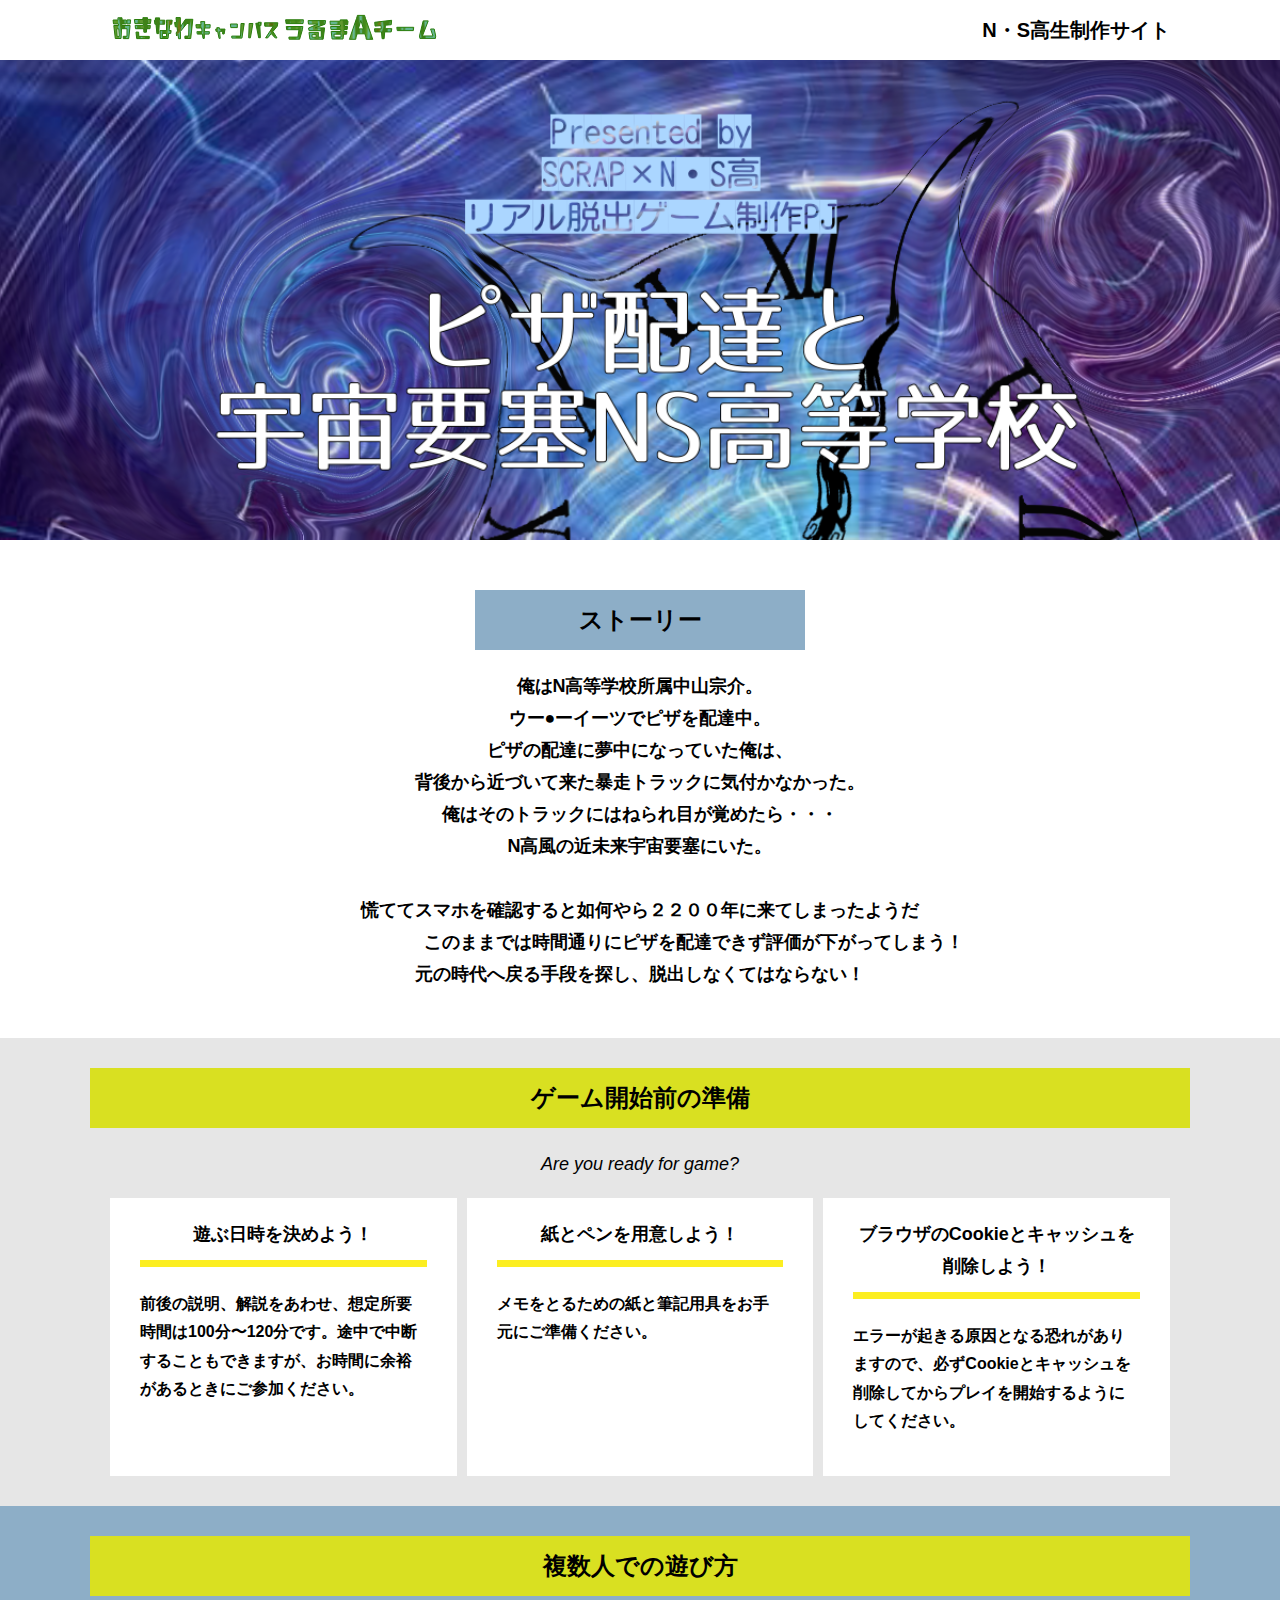
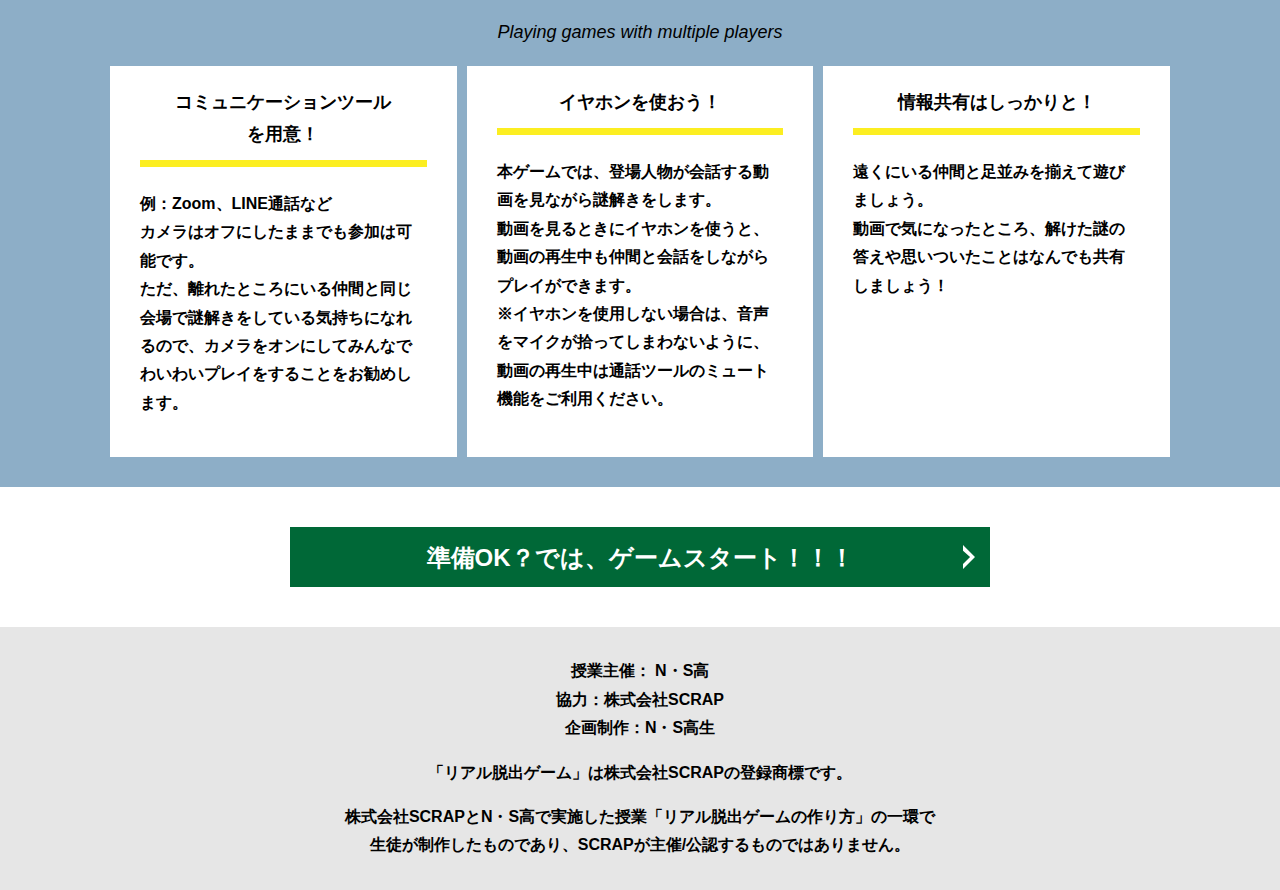
<file: index.html>
<!DOCTYPE html>
<html lang="ja">
<head>
  <meta charset="UTF-8">
  <meta http-equiv="X-UA-Compatible" content="IE=edge">
  <meta name="viewport" content="width=device-width, initial-scale=1.0">
  <title>ピザ配達と宇宙要塞NS高等学校 │ Project N</title>
  <link rel="stylesheet" href="assets/css/normalize.css">
  <link rel="stylesheet" href="assets/css/style.css">
</head>
<body>
  <svg width="0" height="0" class="hidden">
    <symbol xmlns="http://www.w3.org/2000/svg" viewBox="0 0 12.47 24.94" id="arrow" class="arrow_svg">
      <title>arrow</title>
      <polygon points="0 24.94 0 19.66 7.35 12.47 0 5.92 0 0 12.47 12.47 0 24.94"/>
    </symbol>
  </svg>
  <header class="header">
    <div class="container">
      <div class="header__logo"><img src="assets/images/logo.svg" alt="チームロゴ"></div>
      <div class="header__name">N・S高生制作サイト</div>
    </div>
  </header>
  <main class="main index-page">
    <!-- タイトルエリア　ここから -->
    <h1 class="main-title"><img src="assets/images/taitorugazou.png" alt="タイトル画像　ピザ配達と航宙要塞NS高等学校"></h1>
    <!-- タイトルエリア　ここまで -->
    <section class="section section--story">
      <div class="container">
        <h2 class="section-title section-title--keycolor section-title--story">ストーリー</h2>
        <div class="story">
          <p class="text-center">俺はN高等学校所属中山宗介。<br>
            ウー●ーイーツでピザを配達中。<br>
            ピザの配達に夢中になっていた俺は、<br>
            背後から近づいて来た暴走トラックに気付かなかった。<br>
            俺はそのトラックにはねられ目が覚めたら・・・<br>
            N高風の近未来宇宙要塞にいた。<br>
            <br>
            慌ててスマホを確認すると如何やら２２００年に来てしまったようだ<br>
         　　　　　　このままでは時間通りにピザを配達できず評価が下がってしまう！<br>
            元の時代へ戻る手段を探し、脱出しなくてはならない！</p>
        </div>
      </div>
    </section>
    <section class="section bg-color--gray">
      <div class="container">
        <h2 class="section-title">ゲーム開始前の準備</h2>
        <p class="font-eng text-center">Are you ready for game?</p>
        <!--
          class名"row"内のclass名"column"が横並びになります。
          改行する場合は以下のように追加してください。
          <div class="row">
            <div class="column">
              ～ 内容 ～
            </div>
          </div>
        -->
        <div class="row">
          <div class="column">
            <div class="card">
              <h3 class="card__title">遊ぶ日時を決めよう！</h3>
              <p class="card__content">前後の説明、解説をあわせ、想定所要時間は100分〜120分です。途中で中断することもできますが、お時間に余裕があるときにご参加ください。</p>
            </div>
          </div>
          <div class="column">
            <div class="card">
              <h3 class="card__title">紙とペンを用意しよう！</h3>
              <p class="card__content">メモをとるための紙と筆記用具をお手元にご準備ください。</p>
            </div>
          </div>
          <div class="column">
            <div class="card">
              <h3 class="card__title">ブラウザのCookieとキャッシュを<br>削除しよう！</h3>
              <p class="card__content">エラーが起きる原因となる恐れがありますので、必ずCookieとキャッシュを削除してからプレイを開始するようにしてください。</p>
            </div>
          </div>
        </div>
      </div>
    </section>
    <section class="section bg-color--keycolor">
      <div class="container">
        <h2 class="section-title">複数人での遊び方</h2>
        <p class="font-eng text-center">Playing games with multiple players</p>
        <div class="row">
          <div class="column">
            <div class="card">
              <h3 class="card__title">コミュニケーションツール<br>を用意！</h3>
              <p class="card__content">例：Zoom、LINE通話など<br>
                カメラはオフにしたままでも参加は可能です。<br>
                ただ、離れたところにいる仲間と同じ会場で謎解きをしている気持ちになれるので、カメラをオンにしてみんなでわいわいプレイをすることをお勧めします。</p>
            </div>
          </div>
          <div class="column">
            <div class="card">
              <h3 class="card__title">イヤホンを使おう！</h3>
              <p class="card__content">本ゲームでは、登場人物が会話する動画を見ながら謎解きをします。<br>
                動画を見るときにイヤホンを使うと、動画の再生中も仲間と会話をしながらプレイができます。<br>
                ※イヤホンを使用しない場合は、音声をマイクが拾ってしまわないように、動画の再生中は通話ツールのミュート機能をご利用ください。</p>
            </div>
          </div>
          <div class="column">
            <div class="card">
              <h3 class="card__title">情報共有はしっかりと！</h3>
              <p class="card__content">遠くにいる仲間と足並みを揃えて遊びましょう。<br>
                動画で気になったところ、解けた謎の答えや思いついたことはなんでも共有しましょう！</p>
            </div>
          </div>
        </div>
      </div>
    </section>
    <section class="section">
      <div class="container">
        <a class="btn" href="main.html">準備OK？では、ゲームスタート！！！<svg class="btn__arrow"><use xlink:href="#arrow"></use></svg></a>
      </div>
    </section>
  </main>
  <footer class="footer section bg-color--gray">
    <div class="container">
      <p class="text-center">授業主催： N・S高<br>協力：株式会社SCRAP<br>企画制作：N・S高生</p>
      <p class="text-center">「リアル脱出ゲーム」は株式会社SCRAPの登録商標です。</p>
      <p class="text-center">株式会社SCRAPとN・S高で実施した授業「リアル脱出ゲームの作り方」の一環で<br>生徒が制作したものであり、SCRAPが主催/公認するものではありません。</p>
    </div>
  </footer>
</body>
</html>
</file>
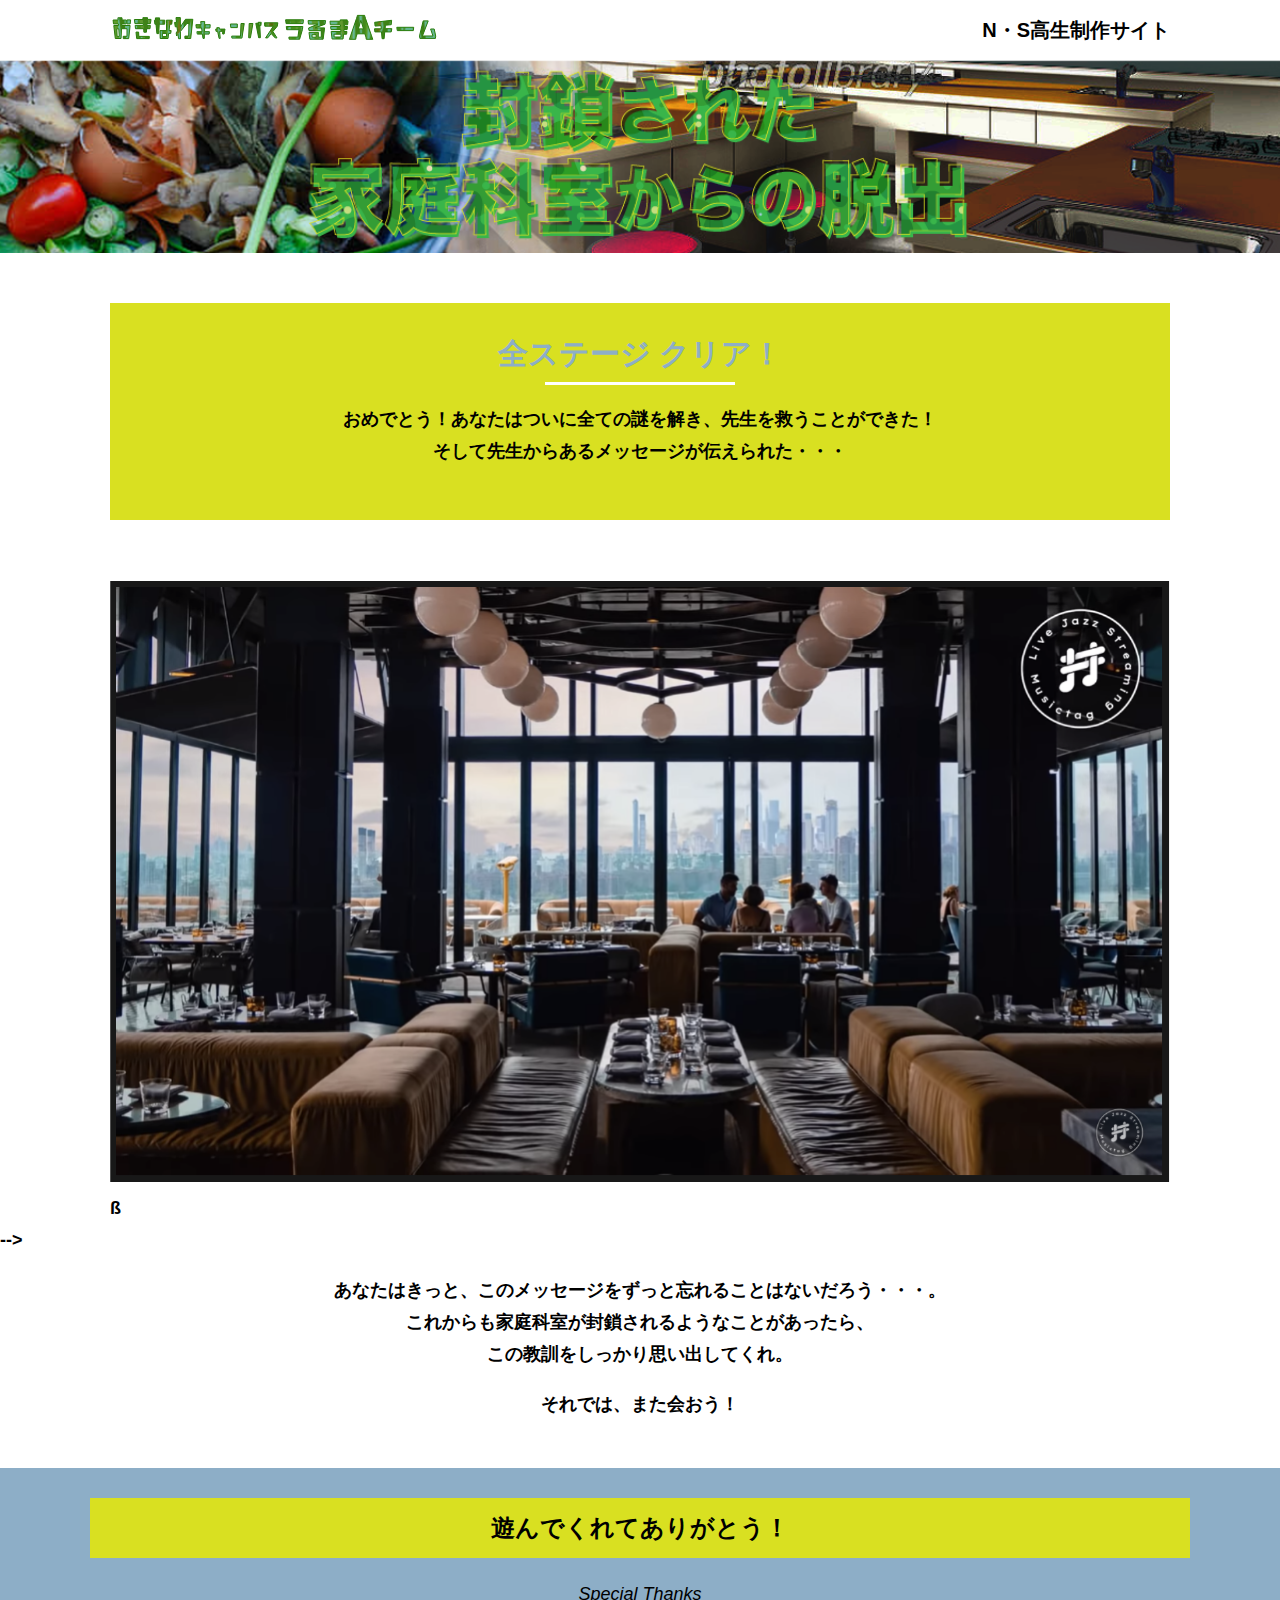
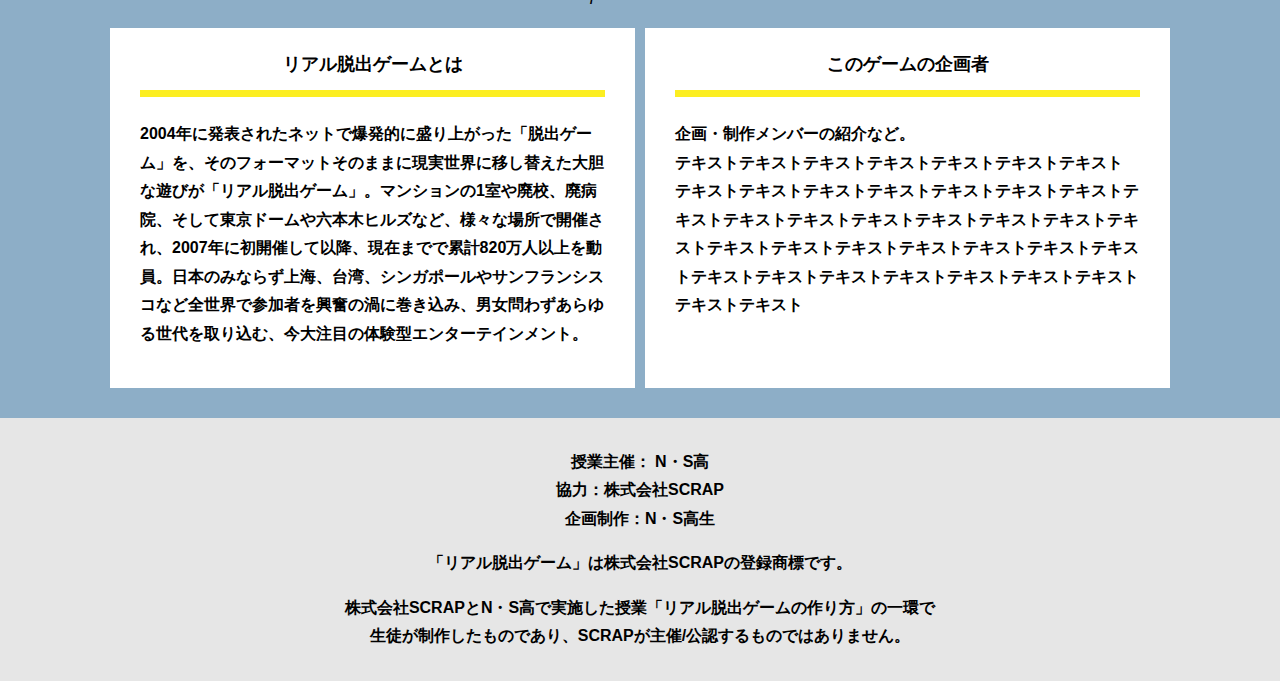
<file: final.html>
<!DOCTYPE html>
<html lang="ja">
<head>
  <meta charset="UTF-8">
  <meta http-equiv="X-UA-Compatible" content="IE=edge">
  <meta name="viewport" content="width=device-width, initial-scale=1.0">
  <title>封鎖された家庭科室からの脱出 │ Project N</title>
  <link rel="stylesheet" href="assets/css/normalize.css">
  <link rel="stylesheet" href="assets/css/style.css">
</head>
<body>
  <header class="header">
    <div class="container">
      <div class="header__logo"><img src="assets/images/logo.svg" alt="チームロゴ"></div>
      <div class="header__name">N・S高生制作サイト</div>
    </div>
  </header>
  <main class="main final-page">
    <!-- タイトルエリア　ここから -->
    <h1 class="main-title"><img src="assets/images/main-image.png" alt="封鎖された家庭科室からの脱出"></h1>
    <!-- タイトルエリア　ここまで -->
    <section class="section">
      <div class="container">
        <div class="box bg-color--subcolor">
          <h2 class="section-title--border">全ステージ クリア！</h2>
          <p class="text-center">おめでとう！あなたはついに全ての謎を解き、先生を救うことができた！<br>
            そして先生からあるメッセージが伝えられた・・・</p>
        </div>
      </div>
    </section>
    <section class="section">
      <div class="container">
          <figure class="image__container">
             <img src="assets/images/stage.png" alt="">
          </figure>

<!--  YouTube貼り付け
            <div class="youtube__container">
              <div class="youtube">
                <iframe width="560" height="315" src="https://www.youtube.com/embed/IRyJe-0Uie0?controls=0" title="YouTube video player" frameborder="0" allow="accelerometer; autoplay; clipboard-write; encrypted-media; gyroscope; picture-in-picture" allowfullscreen></iframe>
              </div>
            </div>
Youtube貼り付けここまで-->
          ß
      </div>
         -->
        <p class="text-center">あなたはきっと、このメッセージをずっと忘れることはないだろう・・・。<br>
          これからも家庭科室が封鎖されるようなことがあったら、<br>
          この教訓をしっかり思い出してくれ。</p>
        <p class="text-center">それでは、また会おう！</p>
      </div>
    </section>
    <section class="section bg-color--keycolor">
      <div class="container">
        <h2 class="section-title">遊んでくれてありがとう！</h2>
        <p class="font-eng text-center">Special Thanks</p>
        <div class="row">
          <div class="column">
            <div class="card">
              <h3 class="card__title">リアル脱出ゲームとは</h3>
              <p class="card__content">2004年に発表されたネットで爆発的に盛り上がった「脱出ゲーム」を、そのフォーマットそのままに現実世界に移し替えた大胆な遊びが「リアル脱出ゲーム」。マンションの1室や廃校、廃病院、そして東京ドームや六本木ヒルズなど、様々な場所で開催され、2007年に初開催して以降、現在までで累計820万人以上を動員。日本のみならず上海、台湾、シンガポールやサンフランシスコなど全世界で参加者を興奮の渦に巻き込み、男女問わずあらゆる世代を取り込む、今大注目の体験型エンターテインメント。</p>
            </div>
          </div>
          <div class="column">
            <div class="card">
              <h3 class="card__title">このゲームの企画者</h3>
              <p class="card__content">企画・制作メンバーの紹介など。<br>
                テキストテキストテキストテキストテキストテキストテキスト<br>
                テキストテキストテキストテキストテキストテキストテキストテキストテキストテキストテキストテキストテキストテキストテキストテキストテキストテキストテキストテキストテキストテキストテキストテキストテキストテキストテキストテキストテキストテキストテキスト</p>
            </div>
          </div>
        </div>
      </div>
    </section>
  </main>
  <footer class="footer section bg-color--gray">
    <div class="container">
        <p class="text-center">授業主催： N・S高<br>協力：株式会社SCRAP<br>企画制作：N・S高生</p>
        <p class="text-center">「リアル脱出ゲーム」は株式会社SCRAPの登録商標です。</p>
        <p class="text-center">株式会社SCRAPとN・S高で実施した授業「リアル脱出ゲームの作り方」の一環で<br>生徒が制作したものであり、SCRAPが主催/公認するものではありません。</p>
    </div>
  </footer>
</body>
</html>
</file>
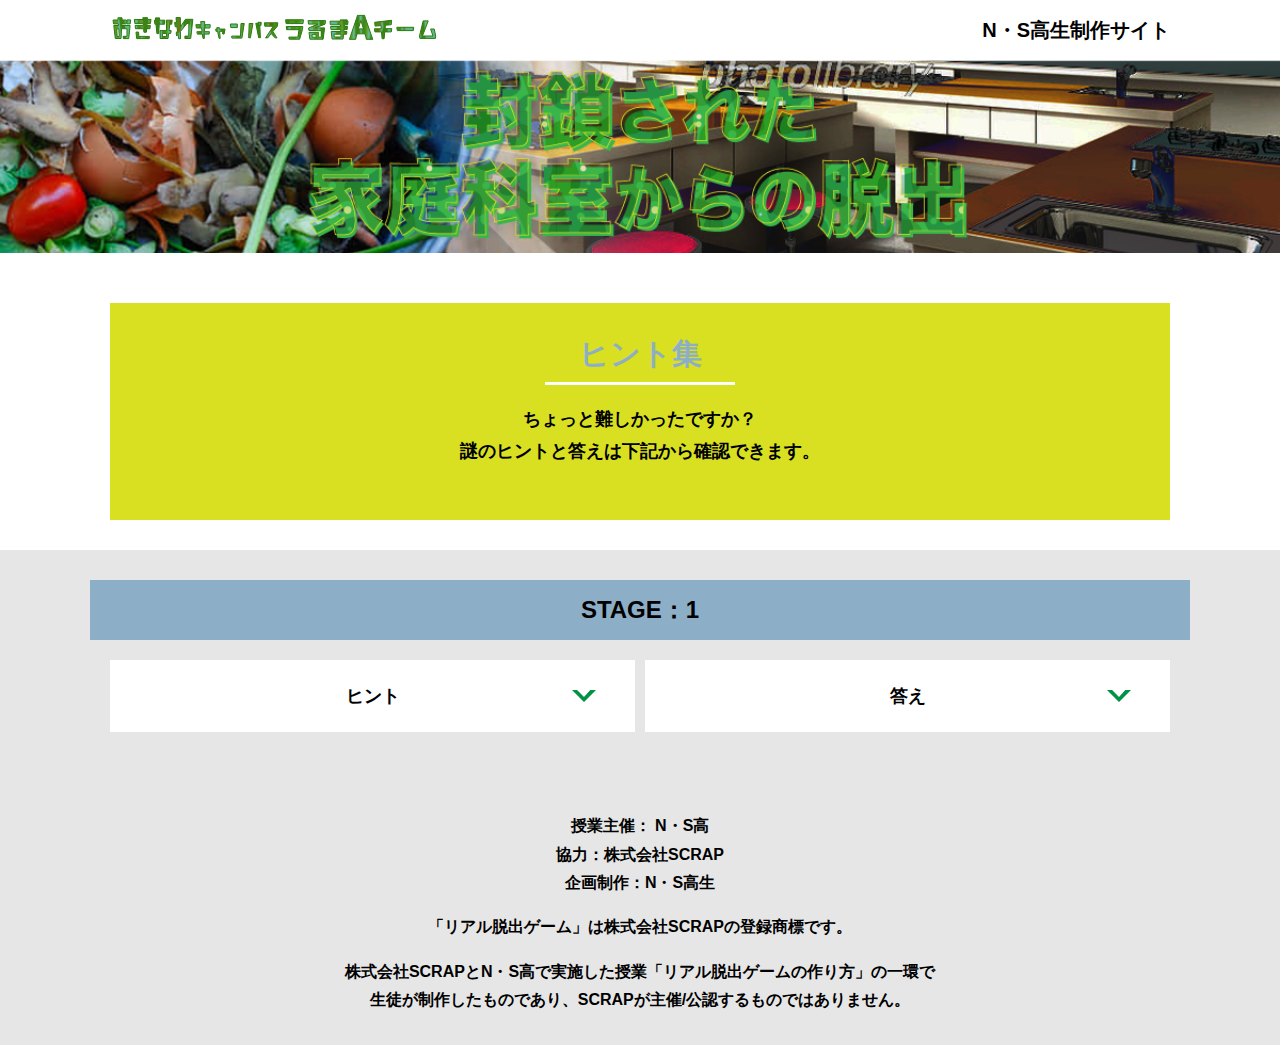
<file: hint1.html>
<!DOCTYPE html>
<html lang="ja">
<head>
  <meta charset="UTF-8">
  <meta http-equiv="X-UA-Compatible" content="IE=edge">
  <meta name="viewport" content="width=device-width, initial-scale=1.0">
  <title>ヒント │ 封鎖された家庭科室からの脱出 │ Project N</title>
  <link rel="stylesheet" href="assets/css/normalize.css">
  <link rel="stylesheet" href="assets/css/style.css">
</head>
<body>
  <svg width="0" height="0" class="hidden">
    <symbol xmlns="http://www.w3.org/2000/svg" viewBox="0 0 12.47 24.94" id="arrow" class="arrow_svg">
      <title>arrow</title>
      <polygon points="0 24.94 0 19.66 7.35 12.47 0 5.92 0 0 12.47 12.47 0 24.94"/>
    </symbol>
  </svg>
  <header class="header">
    <div class="container">
      <div class="header__logo"><img src="assets/images/logo.svg" alt="チームロゴ"></div>
      <div class="header__name">N・S高生制作サイト</div>
    </div>
  </header>
  <main class="main hint-page">
    <!-- タイトルエリア　ここから -->
    <h1 class="main-title"><img src="assets/images/main-image.png" alt="封鎖された家庭科室からの脱出"></h1>
    <!-- タイトルエリア　ここまで -->
    <section class="section">
      <div class="container">
        <div class="box bg-color--subcolor">
          <h2 class="section-title--border">ヒント集</h2>
          <p class="text-center">ちょっと難しかったですか？<br>
            謎のヒントと答えは下記から確認できます。</p>
        </div>
      </div>
    </section>
    <!-- STAGE1ヒント　ここから -->
    <section id="stage1" class="section bg-color--gray">
      <div class="container">
        <h2 class="section-title section-title--keycolor">STAGE：1</h2>
        <div class="row">
          <div class="column">
            <div class="card">
              <h3 class="card__title">ヒント<svg class="card__arrow"><use xlink:href="#arrow"></use></svg></h3>
              <p class="card__content">イラストの名前を書き出してみよう</p>
            </div>
          </div>
          <div class="column">
            <div class="card">
              <h3 class="card__title">答え<svg class="card__arrow"><use xlink:href="#arrow"></use></svg></h3>
              <p class="card__content">ちいずけいき</p>
            </div>
          </div>
        </div>
      </div>
    </section>
    <!-- STAGE1ヒント　ここまで -->
  </main>
  <footer class="footer section bg-color--gray">
    <div class="container">
        <p class="text-center">授業主催： N・S高<br>協力：株式会社SCRAP<br>企画制作：N・S高生</p>
        <p class="text-center">「リアル脱出ゲーム」は株式会社SCRAPの登録商標です。</p>
        <p class="text-center">株式会社SCRAPとN・S高で実施した授業「リアル脱出ゲームの作り方」の一環で<br>生徒が制作したものであり、SCRAPが主催/公認するものではありません。</p>
    </div>
  </footer>
  <script src="assets/js/hint.js"></script>
</body>
</html>
</file>
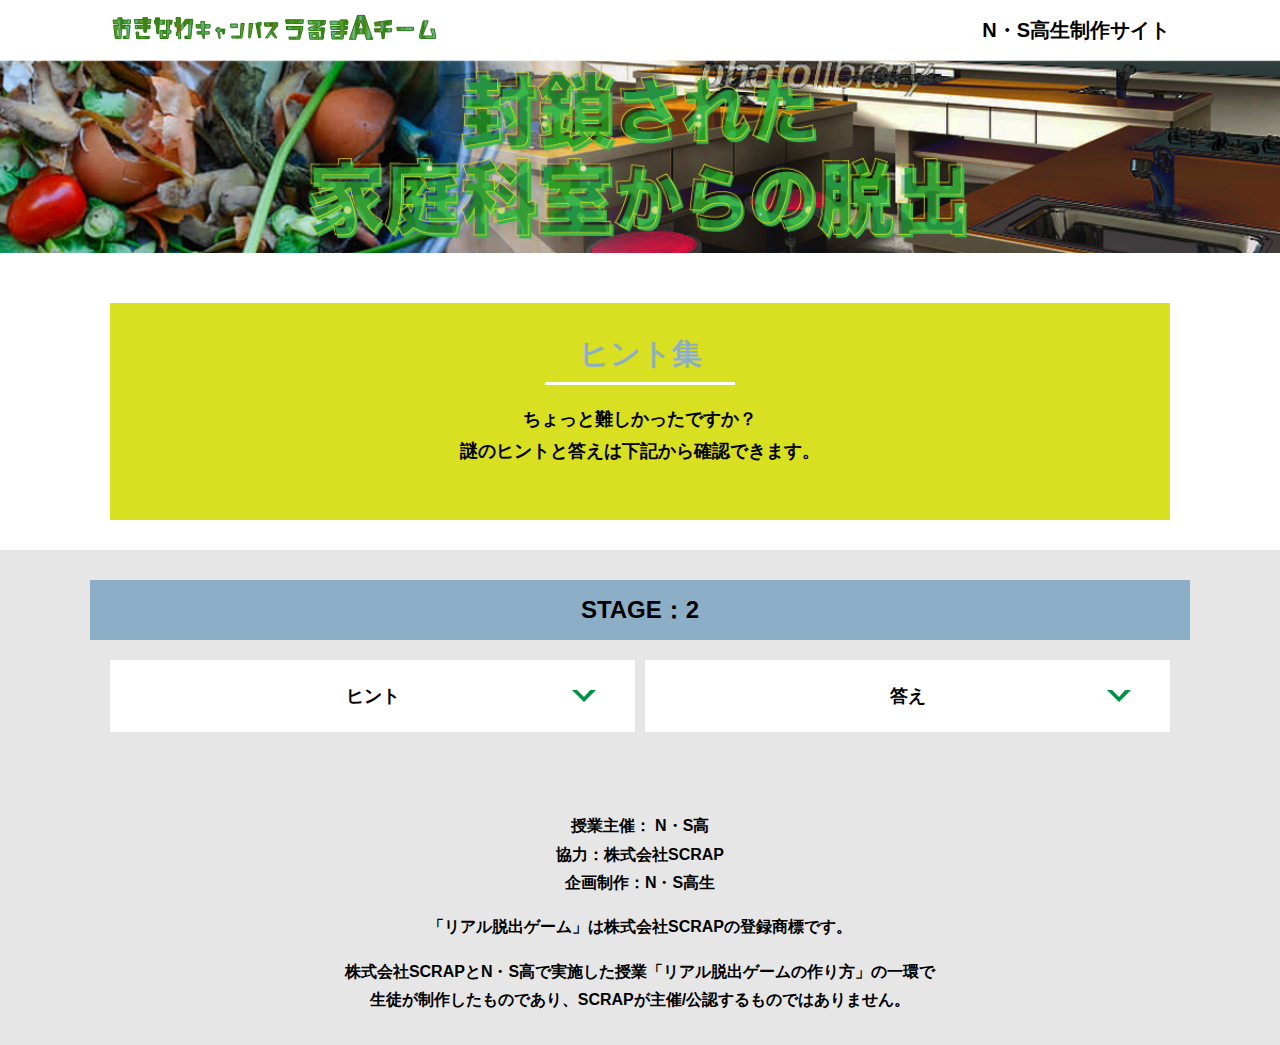
<file: hint2.html>
<!DOCTYPE html>
<html lang="ja">
<head>
  <meta charset="UTF-8">
  <meta http-equiv="X-UA-Compatible" content="IE=edge">
  <meta name="viewport" content="width=device-width, initial-scale=1.0">
  <title>ヒント │ 封鎖された家庭科室からの脱出 │ Project N</title>
  <link rel="stylesheet" href="assets/css/normalize.css">
  <link rel="stylesheet" href="assets/css/style.css">
</head>
<body>
  <svg width="0" height="0" class="hidden">
    <symbol xmlns="http://www.w3.org/2000/svg" viewBox="0 0 12.47 24.94" id="arrow" class="arrow_svg">
      <title>arrow</title>
      <polygon points="0 24.94 0 19.66 7.35 12.47 0 5.92 0 0 12.47 12.47 0 24.94"/>
    </symbol>
  </svg>
  <header class="header">
    <div class="container">
      <div class="header__logo"><img src="assets/images/logo.svg" alt="チームロゴ"></div>
      <div class="header__name">N・S高生制作サイト</div>
    </div>
  </header>
  <main class="main hint-page">
    <!-- タイトルエリア　ここから -->
    <h1 class="main-title"><img src="assets/images/main-image.png" alt="封鎖された家庭科室からの脱出"></h1>
    <!-- タイトルエリア　ここまで -->
    <section class="section">
      <div class="container">
        <div class="box bg-color--subcolor">
          <h2 class="section-title--border">ヒント集</h2>
          <p class="text-center">ちょっと難しかったですか？<br>
            謎のヒントと答えは下記から確認できます。</p>
        </div>
      </div>
    </section>
    <!-- STAGE2ヒント　ここから -->
    <section id="stage2" class="section bg-color--gray">
      <div class="container">
        <h2 class="section-title section-title--keycolor">STAGE：2</h2>
        <div class="row">
          <div class="column">
            <div class="card">
              <h3 class="card__title">ヒント<svg class="card__arrow"><use xlink:href="#arrow"></use></svg></h3>
              <p class="card__content">数字と漢字の色を合わせてみよう</p>
            </div>
              
 <!-- 2-2ヒント追加
            <div class="card">
              <h3 class="card__title">2-2ヒント<svg class="card__arrow"><use xlink:href="#arrow"></use></svg></h3>
              <p class="card__content">テキストテキストテキストテキストテキストテキストテキストテキストテキストテキスト</p>
            </div>
2-2ヒント追加ここまで -->

 <!-- 2-3ヒント追加
        　　 <div class="card">
              <h3 class="card__title">2-3ヒント<svg class="card__arrow"><use xlink:href="#arrow"></use></svg></h3>
              <p class="card__content">テキストテキストテキストテキストテキストテキストテキストテキストテキストテキスト</p>
            </div>
2-3ヒント追加ここまで -->
              
          </div>
          <div class="column">
            <div class="card">
              <h3 class="card__title">答え<svg class="card__arrow"><use xlink:href="#arrow"></use></svg></h3>
              <p class="card__content">サーターアンダギー</p>
            </div>
              
<!-- 2-2答え追加
            <div class="card">
              <h3 class="card__title">2-2答え<svg class="card__arrow"><use xlink:href="#arrow"></use></svg></h3>
              <p class="card__content">ううう</p>
            </div>
2-2答え追加ここまで -->
              
<!-- 2-3答え追加          
            <div class="card">
              <h3 class="card__title">2-3答え<svg class="card__arrow"><use xlink:href="#arrow"></use></svg></h3>
              <p class="card__content">ううう</p>
            </div>
2-3答え追加ここまで -->
              
          </div>
        </div>
      </div>
    </section>
    <!-- STAGE2ヒント　ここまで -->
  </main>
  <footer class="footer section bg-color--gray">
    <div class="container">
        <p class="text-center">授業主催： N・S高<br>協力：株式会社SCRAP<br>企画制作：N・S高生</p>
        <p class="text-center">「リアル脱出ゲーム」は株式会社SCRAPの登録商標です。</p>
        <p class="text-center">株式会社SCRAPとN・S高で実施した授業「リアル脱出ゲームの作り方」の一環で<br>生徒が制作したものであり、SCRAPが主催/公認するものではありません。</p>
    </div>
  </footer>
  <script src="assets/js/hint.js"></script>
</body>
</html>
</file>
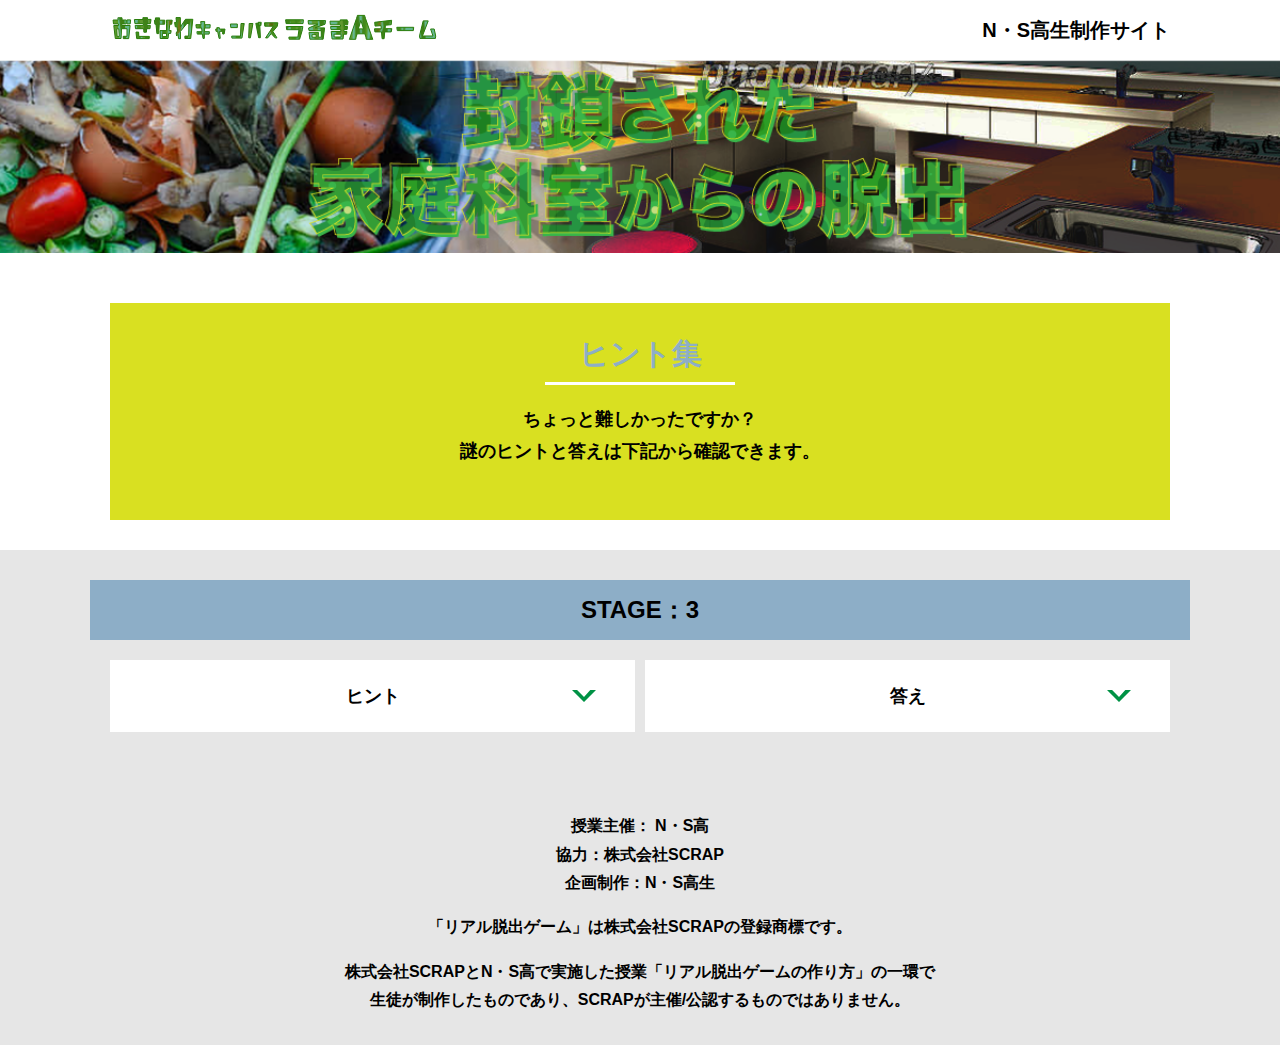
<file: hint3.html>
<!DOCTYPE html>
<html lang="ja">
<head>
  <meta charset="UTF-8">
  <meta http-equiv="X-UA-Compatible" content="IE=edge">
  <meta name="viewport" content="width=device-width, initial-scale=1.0">
  <title>ヒント │ 封鎖された家庭科室からの脱出 │ Project N</title>
  <link rel="stylesheet" href="assets/css/normalize.css">
  <link rel="stylesheet" href="assets/css/style.css">
</head>
<body>
  <svg width="0" height="0" class="hidden">
    <symbol xmlns="http://www.w3.org/2000/svg" viewBox="0 0 12.47 24.94" id="arrow" class="arrow_svg">
      <title>arrow</title>
      <polygon points="0 24.94 0 19.66 7.35 12.47 0 5.92 0 0 12.47 12.47 0 24.94"/>
    </symbol>
  </svg>
  <header class="header">
    <div class="container">
      <div class="header__logo"><img src="assets/images/logo.svg" alt="チームロゴ"></div>
      <div class="header__name">N・S高生制作サイト</div>
    </div>
  </header>
  <main class="main hint-page">
    <!-- タイトルエリア　ここから -->
    <h1 class="main-title"><img src="assets/images/main-image.png" alt="封鎖された家庭科室からの脱出"></h1>
    <!-- タイトルエリア　ここまで -->
    <section class="section">
      <div class="container">
        <div class="box bg-color--subcolor">
          <h2 class="section-title--border">ヒント集</h2>
          <p class="text-center">ちょっと難しかったですか？<br>
            謎のヒントと答えは下記から確認できます。</p>
        </div>
      </div>
    </section>
    <!-- STAGE3ヒント　ここから -->
    <section id="stage3" class="section bg-color--gray">
      <div class="container">
        <h2 class="section-title section-title--keycolor">STAGE：3</h2>
        <div class="row">
          <div class="column">
            <div class="card">
              <h3 class="card__title">ヒント<svg class="card__arrow"><use xlink:href="#arrow"></use></svg></h3>
              <p class="card__content">テキストテキストテキストテキストテキスト</p>
            </div>
              
 <!-- 3-2ヒント追加
            <div class="card">
              <h3 class="card__title">3-2ヒント<svg class="card__arrow"><use xlink:href="#arrow"></use></svg></h3>
              <p class="card__content">テキストテキストテキストテキストテキストテキストテキストテキストテキストテキスト</p>
            </div>
3-2ヒント追加ここまで -->

 <!-- 3-3ヒント追加
        　　 <div class="card">
              <h3 class="card__title">3-3ヒント<svg class="card__arrow"><use xlink:href="#arrow"></use></svg></h3>
              <p class="card__content">テキストテキストテキストテキストテキストテキストテキストテキストテキストテキスト</p>
            </div>
3-3ヒント追加ここまで -->
              
          </div>
          <div class="column">
            <div class="card">
              <h3 class="card__title">答え<svg class="card__arrow"><use xlink:href="#arrow"></use></svg></h3>
              <p class="card__content">えええ</p>
            </div>

 <!-- 3-2答え追加
            <div class="card">
              <h3 class="card__title">3-2答え<svg class="card__arrow"><use xlink:href="#arrow"></use></svg></h3>
              <p class="card__content">ううう</p>
            </div>
3-2答え追加ここまで -->
              
<!-- 3-3答え追加          
            <div class="card">
              <h3 class="card__title">2-3答え<svg class="card__arrow"><use xlink:href="#arrow"></use></svg></h3>
              <p class="card__content">ううう</p>
            </div>
3-3答え追加ここまで -->
              
          </div>
        </div>
      </div>
    </section>
    <!-- STAGE3ヒント　ここまで -->
  </main>
  <footer class="footer section bg-color--gray">
    <div class="container">
        <p class="text-center">授業主催： N・S高<br>協力：株式会社SCRAP<br>企画制作：N・S高生</p>
        <p class="text-center">「リアル脱出ゲーム」は株式会社SCRAPの登録商標です。</p>
        <p class="text-center">株式会社SCRAPとN・S高で実施した授業「リアル脱出ゲームの作り方」の一環で<br>生徒が制作したものであり、SCRAPが主催/公認するものではありません。</p>
    </div>
  </footer>
  <script src="assets/js/hint.js"></script>
</body>
</html>
</file>
<file: assets/css/style.css>
@charset "UTF-8";
/****************************
 * 共通CSSのテンプレートです。
*****************************/
*,
*::before,
*::after {
  -webkit-box-sizing: border-box;
          box-sizing: border-box;
}

html {
  font-size: 18px;
  -webkit-box-sizing: border-box;
          box-sizing: border-box;
}

body {
  overflow-x: hidden;
  font-family: "游ゴシック体", "Yu Gothic", YuGothic, "ヒラギノ角ゴ Pro", "Hiragino Kaku Gothic Pro", "メイリオ", "Meiryo", sans-serif;
  font-size: 18px;
  line-height: 1.77778;
  font-weight: bold;
  text-decoration: none;
  border: none;
  list-style: none;
  color: #000000;
  margin: 0;
}

img {
  width: 100%;
}

figure {
  margin: 0;
}

figcaption {
  margin-top: 30px;
  font-size: 14px;
}

@media screen and (max-width: 767px) {
  figcaption {
    font-size: 13px;
  }
}

input[type=text] {
  font-size: 18px;
  border: none;
  padding: 25px 35px;
  display: block;
  margin: 0 auto;
  max-width: 580px;
  width: 100%;
}

::-webkit-input-placeholder {
  color: #999;
}

:-ms-input-placeholder {
  color: #999;
}

::-ms-input-placeholder {
  color: #999;
}

::placeholder {
  color: #999;
}

button {
  cursor: pointer;
  display: block;
  border: none;
  margin: 0 auto;
  background-color: #8daec7;
  color: #fff;
  width: 287px;
  height: 55px;
}

/*******************
* Layout
*******************/
.section {
  padding-top: 30px;
  padding-bottom: 30px;
}

.section--clear {
  /* ステージクリア画面 */
  position: fixed;
  display: none;
  /* 読み込み時に一瞬表示されるのを防ぐ */
  -webkit-box-pack: center;
      -ms-flex-pack: center;
          justify-content: center;
  -webkit-box-align: center;
      -ms-flex-align: center;
          align-items: center;
  top: 0;
  bottom: 0;
  left: 0;
  right: 0;
  z-index: 200;
}

.section--clear.isClear {
  display: -webkit-box;
  display: -ms-flexbox;
  display: flex;
}

.container {
  width: 1100px;
  padding-left: 20px;
  padding-right: 20px;
  margin: 0 auto;
}

@media screen and (max-width: 1100px) {
  .container {
    width: calc(100% - 40px);
  }
}

.row {
  display: -webkit-box;
  display: -ms-flexbox;
  display: flex;
  -ms-flex-line-pack: stretch;
      align-content: stretch;
  gap: 10px;
}

.row + .row {
  margin-top: 20px;
}

.column {
  width: 100%;
}

.card {
  background-color: #fff;
  margin-bottom: 20px;
  height: 100%;
}

.card__title {
  font-size: 18px;
  text-align: center;
  margin: 0;
  padding: 20px 30px;
  position: relative;
  cursor: pointer;
}

.card__content {
  -webkit-transition: all 0.3s;
  transition: all 0.3s;
  font-size: 16px;
  padding: 20px 30px;
  margin: 0;
  position: relative;
}

.card__content::before {
  display: block;
  content: '';
  width: calc(100% - 60px);
  height: 7px;
  background-color: #fcee21;
  position: absolute;
  top: -10px;
  left: 30px;
}

.hint-page .card {
  height: auto;
}

.hint-page .card__content {
  display: none;
  text-align: center;
}

.hint-page .card__arrow {
  position: absolute;
  top: calc(50% - 12px);
  right: 45px;
  -webkit-transform: rotate(90deg);
          transform: rotate(90deg);
  -webkit-transition: all 0.3s;
  transition: all 0.3s;
  fill: #009245;
  width: 12px;
  height: 24px;
}

.hint-page .card.is-open .card__content {
  display: block;
}

.hint-page .card.is-open .card__arrow {
  -webkit-transform: rotate(-90deg);
          transform: rotate(-90deg);
}

.box {
  padding: 35px 30px;
}

.youtube {
  position: relative;
  width: 100%;
  padding-top: 56.25%;
}

.youtube iframe {
  position: absolute;
  top: 0;
  left: 0;
  width: 100%;
  height: 100%;
}

.youtube__container {
  max-width: 800px;
  margin: 0 auto;
}

/*********************
* Color
*********************/
.bg-color--keycolor {
  background-color: #8daec7;
}

.bg-color--subcolor {
  background-color: #d9e021;
}

.bg-color--gray {
  background-color: #e6e6e6;
}

/*********************
* title
**********************/
.main-title {
  margin: 0;
}

.sub-title {
  text-align: center;
  font-size: 18px;
  line-height: 1.66667;
}

.sub-title__bg {
  background-color: #fcee21;
  padding-left: 1rem;
  padding-right: 1rem;
}

.section-title {
  font-size: 24px;
  line-height: 1.75;
  text-align: center;
  padding: 9px 20px;
  background-color: #d9e021;
  margin: 0 -20px 20px -20px;
}

.section-title__stage {
  display: inline-block;
  margin-right: 2rem;
}

.section-title--keycolorlight {
  background-color: #8cc63f;
}

.section-title--keycolorlight .section-title__stage {
  color: #fff;
}

.section-title--keycolor {
  background-color: #8daec7;
}

.section-title--story {
  width: 330px;
  margin: 0 auto 20px;
}

.section-title--border {
  position: relative;
  font-size: 30px;
  text-align: center;
  line-height: 1.06667;
  margin: 0;
  padding-bottom: 15px;
  color: #8daec7;
}

.section-title--border::after {
  position: absolute;
  bottom: 0;
  left: calc(50% - 95px);
  display: block;
  content: '';
  background-color: #fff;
  height: 2.6px;
  width: 190px;
}

/******************
* text
******************/
.font-eng {
  font-style: italic;
  font-weight: normal;
}

/*************************
* Button
*************************/
.btn {
  display: block;
  text-decoration: none;
  cursor: pointer;
  background-color: #006837;
  color: #fff;
  font-size: 24px;
  line-height: 1.54167;
  text-align: center;
  padding: 11.5px;
  width: calc(100% - 40px);
  max-width: 700px;
  margin: 10px auto;
  position: relative;
}

.btn:hover {
  opacity: 0.7;
}

.btn__arrow {
  position: absolute;
  top: calc(50% - 12px);
  right: 15px;
  fill: #fff;
  width: 12px;
  height: 24px;
}

/****************
* header
*****************/
.header {
  background-color: #fff;
  height: 60px;
}

.header .container {
  display: -webkit-box;
  display: -ms-flexbox;
  display: flex;
  -webkit-box-pack: justify;
      -ms-flex-pack: justify;
          justify-content: space-between;
  -webkit-box-align: center;
      -ms-flex-align: center;
          align-items: center;
  height: 100%;
}

.header__logo {
  width: 330px;
  height: 42px;
}

.header__name {
  font-size: 20px;
  line-height: 1.1;
}

.footer {
  font-size: 16px;
}

.footer p:first-child {
  margin-top: 0;
}

.footer p:last-child {
  margin-bottom: 0;
}

/********************
* main
********************/
.story__note {
  margin: 0;
}

.story__note__outer {
  width: 860px;
  display: -webkit-box;
  display: -ms-flexbox;
  display: flex;
  padding: 20px;
  margin: 20px auto;
  -webkit-box-pack: center;
      -ms-flex-pack: center;
          justify-content: center;
}

@media screen and (max-width: 940px) {
  .story__note__outer {
    width: 100%;
  }
}

.stage-column__container + .stage-column__container {
  border-top: 2px solid #fff;
}

.answer {
  font-size: 18px;
  margin-bottom: 20px;
  line-height: 80px;
  word-spacing: 20px;
}

.err-message {
  color: #c1272d;
  font-size: 18px;
  text-align: center;
}

.link-hint {
  text-align: center;
  display: block;
  margin-top: 20px;
}

.clear-message {
  background-color: #d9e021;
  padding: 30px 30px 60px;
  position: relative;
}

.clear-message__title {
  position: relative;
  display: block;
  text-align: center;
  color: #006837;
  font-size: 30px;
  padding-bottom: 10px;
  margin-bottom: 35px;
}

.clear-message__title::after {
  content: '';
  position: absolute;
  display: block;
  width: 183px;
  height: 2px;
  background-color: #fff;
  bottom: 0;
  left: calc(50% - (183px/2));
}

.clear-message__content {
  text-align: center;
}

.clear-message__btn {
  position: absolute;
  bottom: -30px;
  left: calc(50% - 144px);
  width: 288px;
  margin: 0;
}

/********************
* Utility
********************/
.text-center {
  text-align: center;
}

.text-left {
  text-align: left;
}

.text-right {
  text-align: right;
}

.hidden {
  display: none;
}
/*# sourceMappingURL=style.css.map */
</file>
